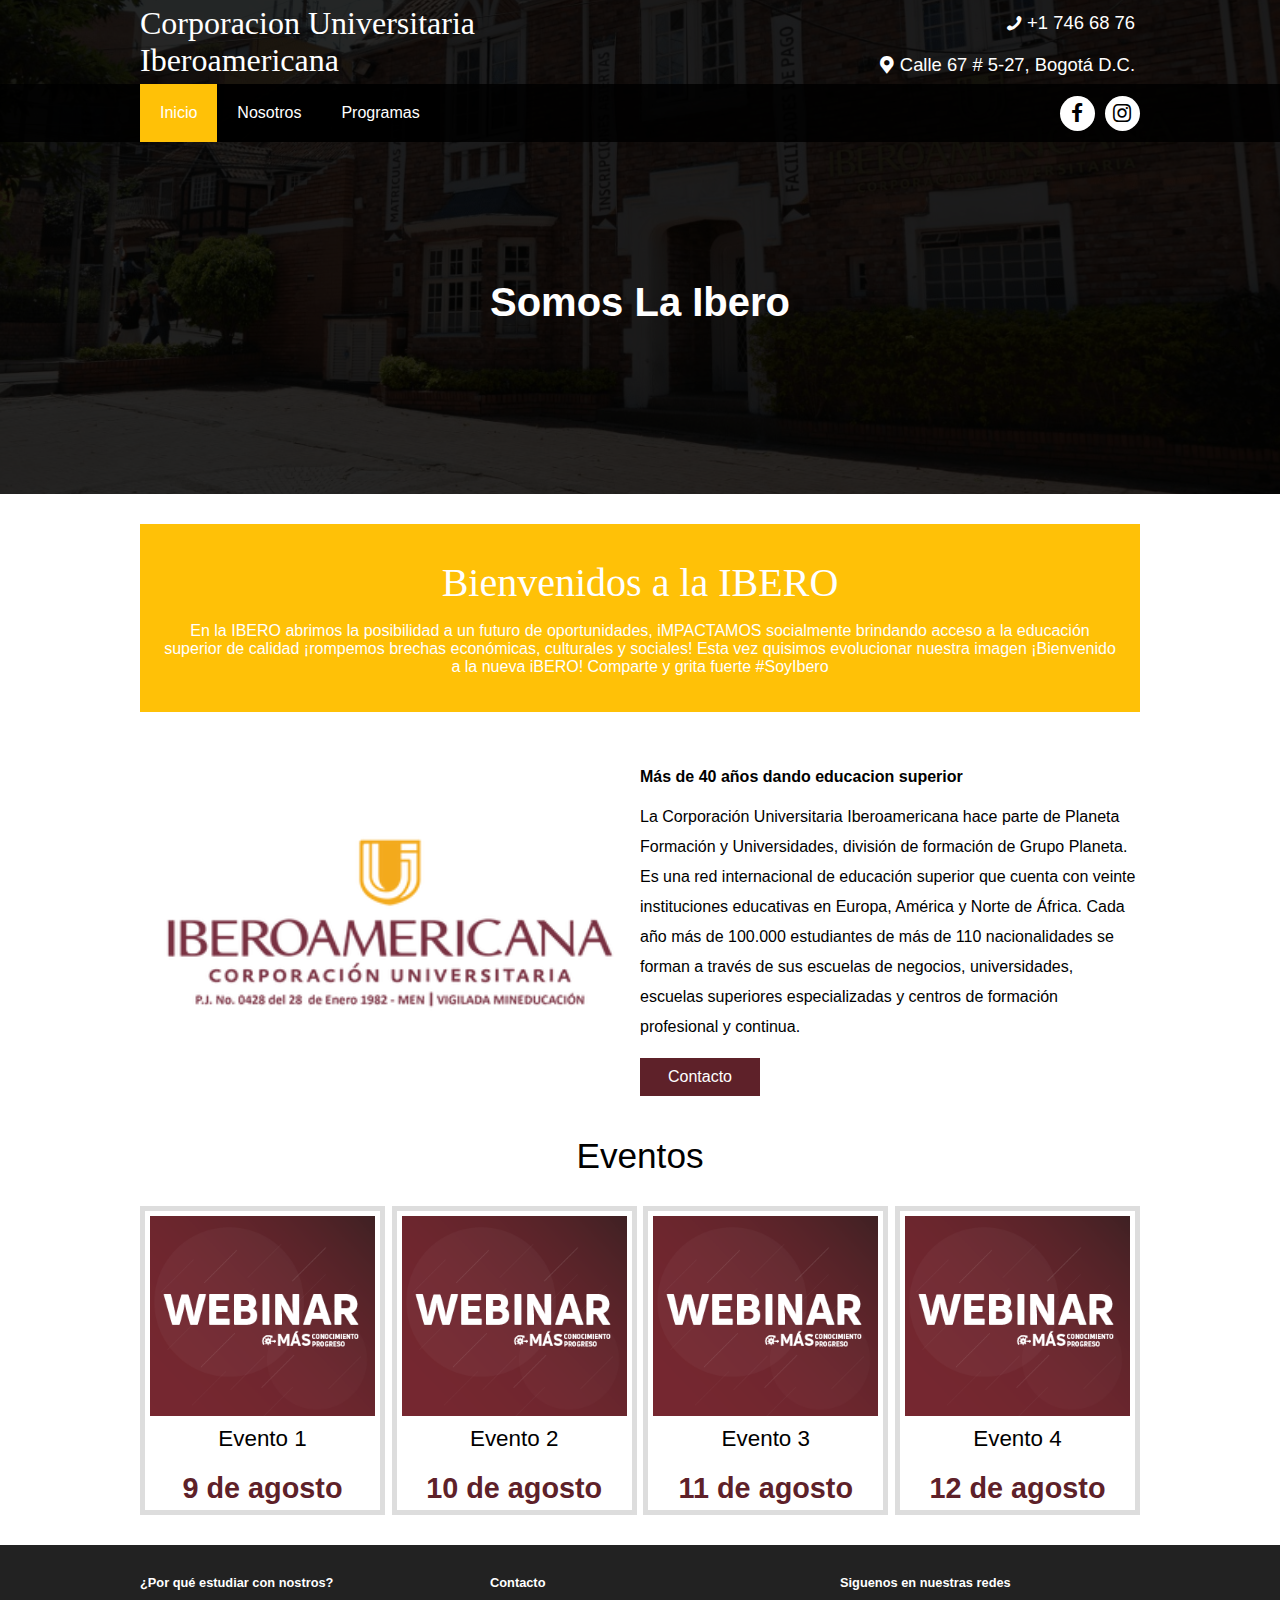
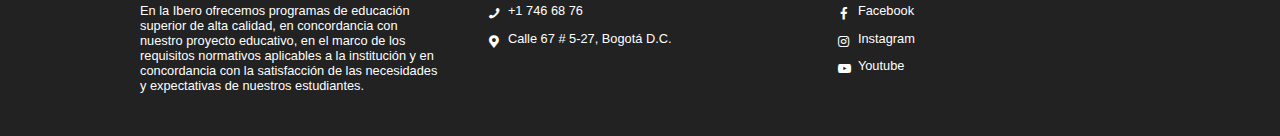
<file: ACTIVIDAD 3/index.html>
<!DOCTYPE html>
<html lang="es">
<head>
	<meta charset="UTF-8">
	<link rel="stylesheet" href="CSS/estilos.css">
	<link rel="stylesheet" href="JS/menu.js">
	<script src="https://code.jquery.com/jquery-3.7.0.min.js"></script>
	<link rel="stylesheet" href="fontello-501a75be/css/fontello.css">
	<meta name="viewport" content="width=device-width, user-scalabel=yes, initial-scale=3.0, maximum-scale=1.0">
	<title>Corporacion Universitaria Iberoamericana</title>
</head>
<body>
	<header class="main-header">
		<div class="container container--flex">
			<div class="logo-container column column--50">
				<h1 class="logo">Corporacion Universitaria Iberoamericana</h1>
			</div>
			<div class="main-header__contacInfo column column--50">
				<p class="main-header__contacInfo__phone">
					<span class="icon-phone">+1 746 68 76</span>
				</p>
				<p class="main-header__contacInfo__address">
					<span class="icon-location">Calle 67 # 5-27, Bogotá D.C.</span>
				</p>
			</div>
		</div>
	</header>

	<nav class="main-nav">
		<div class="container container--flex">
			<span class="icon-menu" id="btnmenu"></span>
			<ul class="menu" id="menu">
				<li class="menu__item"><a href="/" class="menu__link menu__link--select">Inicio</a></li>
				<li class="menu__item"><a href="Nosotros.html" class="menu__link">Nosotros</a></li>
				<li class="menu__item"><a href="programas.html" class="menu__link">Programas</a></li>
			</ul>
			<div class="social-icon">
				<a href="" class="social-icon__link"><span class="icon-facebook"></span></a>
				<a href="" class="social-icon__link"><span class="icon-instagram"></span></a>
			</div>
		</div>
	</nav>

	<section class="banner">
		<img src="IMG/banner-universidad.jpg" alt="" class="banner__img">
		<div class="banner__content">Somos La Ibero</div>
	</section>

	<main class="main">
		<section class="group group--color">
			<div class="container">
				<h2 class="main__title">Bienvenidos a la IBERO</h2>
				<p class="main__txt">En la IBERO abrimos la posibilidad a un futuro de oportunidades, iMPACTAMOS socialmente brindando acceso a la educación superior de calidad ¡rompemos brechas económicas, culturales y sociales! Esta vez quisimos evolucionar nuestra imagen ¡Bienvenido a la nueva iBERO! Comparte y grita fuerte #SoyIbero</p>
			</div>
		</section>
		<section class="group main__about__description">
			<div class="container container--flex">
				<div class="column column--50">
					<img src="IMG/f1200e_8a798f17d7ad462cb431285946e54284_mv2.png" alt="">
				</div>

				<div class="column column--50">
					<h3 class="column__title">Más de 40 años dando educacion superior</h3>
					<p class="column__txt">La Corporación Universitaria Iberoamericana hace parte de Planeta Formación y Universidades, división de formación de Grupo Planeta. Es una red internacional de educación superior que cuenta con veinte instituciones educativas en Europa, América y Norte de África. Cada año más de 100.000 estudiantes de más de 110 nacionalidades se forman a través de sus escuelas de negocios, universidades, escuelas superiores especializadas y centros de formación profesional y continua.</p>
					<a href="" class="btn btn--contact">Contacto</a>
				</div>
			</div>
		</section>

		<section class="group today-special">
			<h2 class="group__title">Eventos</h2>
			<div class="container container--flex">
				<div class="column column--50-25">
					<img src="IMG/Portada-webinars-ibero.png" alt="" class="today-special__img">
					<div class="today-special__title">Evento 1</div>
					<div class="today-special__price">9 de agosto</div>
				</div>
				<div class="column column--50-25">
					<img src="IMG/Portada-webinars-ibero.png" alt="" class="today-special__img">
					<div class="today-special__title">Evento 2</div>
					<div class="today-special__price">10 de agosto</div>
				</div>
				<div class="column column--50-25">
					<img src="IMG/Portada-webinars-ibero.png" alt="" class="today-special__img">
					<div class="today-special__title">Evento 3</div>
					<div class="today-special__price">11 de agosto</div>
				</div>
				<div class="column column--50-25">
					<img src="IMG/Portada-webinars-ibero.png" alt="" class="today-special__img">
					<div class="today-special__title">Evento 4</div>
					<div class="today-special__price">12 de agosto</div>
				</div>
			</div>
		</section>

	</main>

	<footer class="main-footer">
		<div class="container container--flex">

			<div class="column column--33">
				<h2 class="column__title">¿Por qué estudiar con nostros?</h2>
				<p class="column__txt">En la Ibero ofrecemos programas de educación superior de alta calidad, en concordancia con nuestro proyecto educativo, en el marco de los requisitos normativos aplicables a la institución y en concordancia con la satisfacción de las necesidades y expectativas de nuestros estudiantes.</p>
			</div>

			<div class="column column--33">
				<h2 class="column__title">Contacto</h2>
				<p class="column__txt"><a href="" class="icon-phone">+1 746 68 76</a></p>
				<p class="column__txt"><a href="" class="icon-location">Calle 67 # 5-27, Bogotá D.C.</a></p>
			</div>

			<div class="column column--33">
				<h2 class="column__title">Siguenos en nuestras redes</h2>
				<p class="column__txt"><a href="" class="icon-facebook">Facebook</a></p>
				<p class="column__txt"><a href="" class="icon-instagram">Instagram</a></p>
				<p class="column__txt"><a href="" class="icon-youtube">Youtube</a></p>
			</div>

		</div>
	</footer>
	<script src="JS/menu.js"></script>
</body>
</html>
</file>
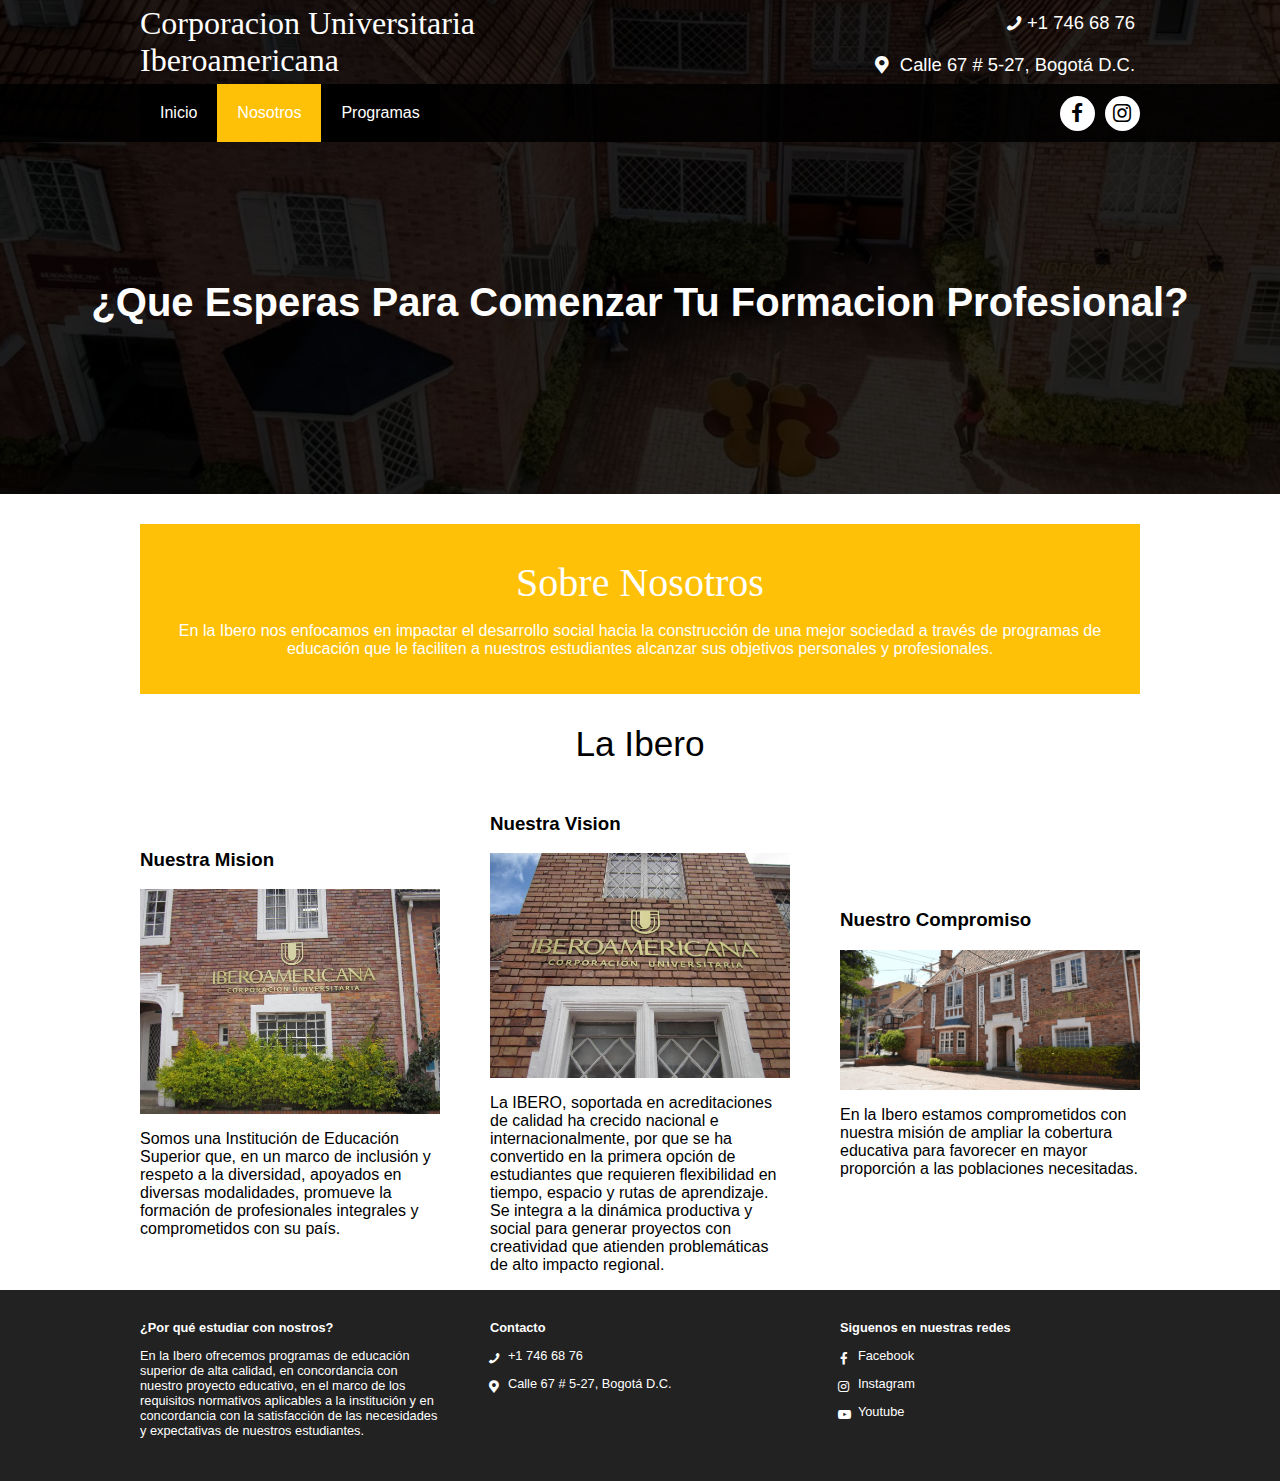
<file: ACTIVIDAD 3/Nosotros.html>
<!DOCTYPE html>
<html lang="es">
<head>
	<meta charset="UTF-8">
	<link rel="stylesheet" href="CSS/estilos.css">
	<script src="https://code.jquery.com/jquery-3.7.0.min.js"></script>
	<link rel="stylesheet" href="fontello-501a75be/css/fontello.css">
	<meta name="viewport" content="width=device-width, user-scalabel=yes, initial-scale=3.0, maximum-scale=1.0">
	<title>Corporacion Universitaria Iberoamericana</title>
</head>
<body>
	<header class="main-header">
		<div class="container container--flex">
			<div class="logo-container column column--50">
				<h1 class="logo">Corporacion Universitaria Iberoamericana</h1>
			</div>
			<div class="main-header__contacInfo column column--50">
				<p class="main-header__contacInfo__phone">
					<span class="icon-phone">+1 746 68 76</span>
				</p>
				<p class="main-header__contacInfo__address">
					<span class="icon-location"> Calle 67 # 5-27, Bogotá D.C.</span>
				</p>
			</div>
		</div>
	</header>

	<nav class="main-nav">
		<div class="container container--flex">
			<span class="icon-menu" id="btnmenu"></span>
			<ul class="menu" id="menu">
				<li class="menu__item"><a href="/" class="menu__link">Inicio</a></li>
				<li class="menu__item"><a href="Nosotros.html" class="menu__link menu__link--select">Nosotros</a></li>
				<li class="menu__item"><a href="programas.html" class="menu__link">Programas</a></li>
			</ul>
			<div class="social-icon">
				<a href="" class="social-icon__link"><span class="icon-facebook"></span></a>
				<a href="" class="social-icon__link"><span class="icon-instagram"></span></a>
			</div>
		</div>
	</nav>

	<section class="banner">
		<img src="IMG/nosotros 1.jpeg" alt="" class="banner__img">
		<div class="banner__content">¿Que Esperas Para Comenzar Tu Formacion Profesional?</div>
	</section>

	<main class="main">
		<section class="group group--color">
			<div class="container">
				<h2 class="main__title">Sobre Nosotros</h2>
				<p class="main__txt">En la Ibero nos enfocamos en impactar el desarrollo social hacia la construcción de una mejor sociedad a través de programas de educación que le faciliten a nuestros estudiantes alcanzar sus objetivos personales y profesionales.</p>
			</div>
		</section>
		<section class="group our-team">
			<h2 class="group__title">La Ibero</h2>
			<div class="container container--flex">
				<div class="column column--33">
					<h3 class="our-team__title">Nuestra Mision</h3>
					<img src="IMG/FOTO-1-IBEROAMERICANA.jpg" alt="" class="our-team__img">
					<p class="our-team__txt">Somos una Institución de Educación Superior que, en un marco de inclusión y respeto a la diversidad, apoyados en diversas modalidades, promueve la formación de profesionales integrales y comprometidos con su país.</p>
				</div>
				<div class="column column--33">
					<h3 class="our-team__title">Nuestra Vision</h3>
					<img src="IMG/FOTO-5IBEROAMERICANA.jpg" alt="" class="our-team__img">
					<p class="our-team__txt">La IBERO, soportada en acreditaciones de calidad ha crecido nacional e internacionalmente,  por que se ha convertido en la primera opción de estudiantes que requieren flexibilidad en tiempo, espacio y rutas de aprendizaje.  Se  integra a la dinámica  productiva y social para generar proyectos con creatividad  que atienden problemáticas  de alto impacto regional.</p>
				</div>
				<div class="column column--33">
					<h3 class="our-team__title">Nuestro Compromiso</h3>
					<img src="IMG/banner-universidad.jpg" alt="" class="our-team__img">
					<p class="our-team__txt">En la Ibero estamos comprometidos con nuestra misión de ampliar la cobertura educativa para favorecer en mayor proporción a las poblaciones necesitadas.</p>
				</div>
			</div>
		</section>
	</main>

	<footer class="main-footer">
		<div class="container container--flex">

			<div class="column column--33">
				<h2 class="column__title">¿Por qué estudiar con nostros?</h2>
				<p class="column__txt">En la Ibero ofrecemos programas de educación superior de alta calidad, en concordancia con nuestro proyecto educativo, en el marco de los requisitos normativos aplicables a la institución y en concordancia con la satisfacción de las necesidades y expectativas de nuestros estudiantes.</p>
			</div>

			<div class="column column--33">
				<h2 class="column__title">Contacto</h2>
				<p class="column__txt"><a href="" class="icon-phone">+1 746 68 76</a></p>
				<p class="column__txt"><a href="" class="icon-location">Calle 67 # 5-27, Bogotá D.C.</a></p>
			</div>

			<div class="column column--33">
				<h2 class="column__title">Siguenos en nuestras redes</h2>
				<p class="column__txt"><a href="" class="icon-facebook">Facebook</a></p>
				<p class="column__txt"><a href="" class="icon-instagram">Instagram</a></p>
				<p class="column__txt"><a href="" class="icon-youtube">Youtube</a></p>
			</div>

		</div>
	</footer>
	<script src="JS/menu.js"></script>
</body>
</html>
</file>
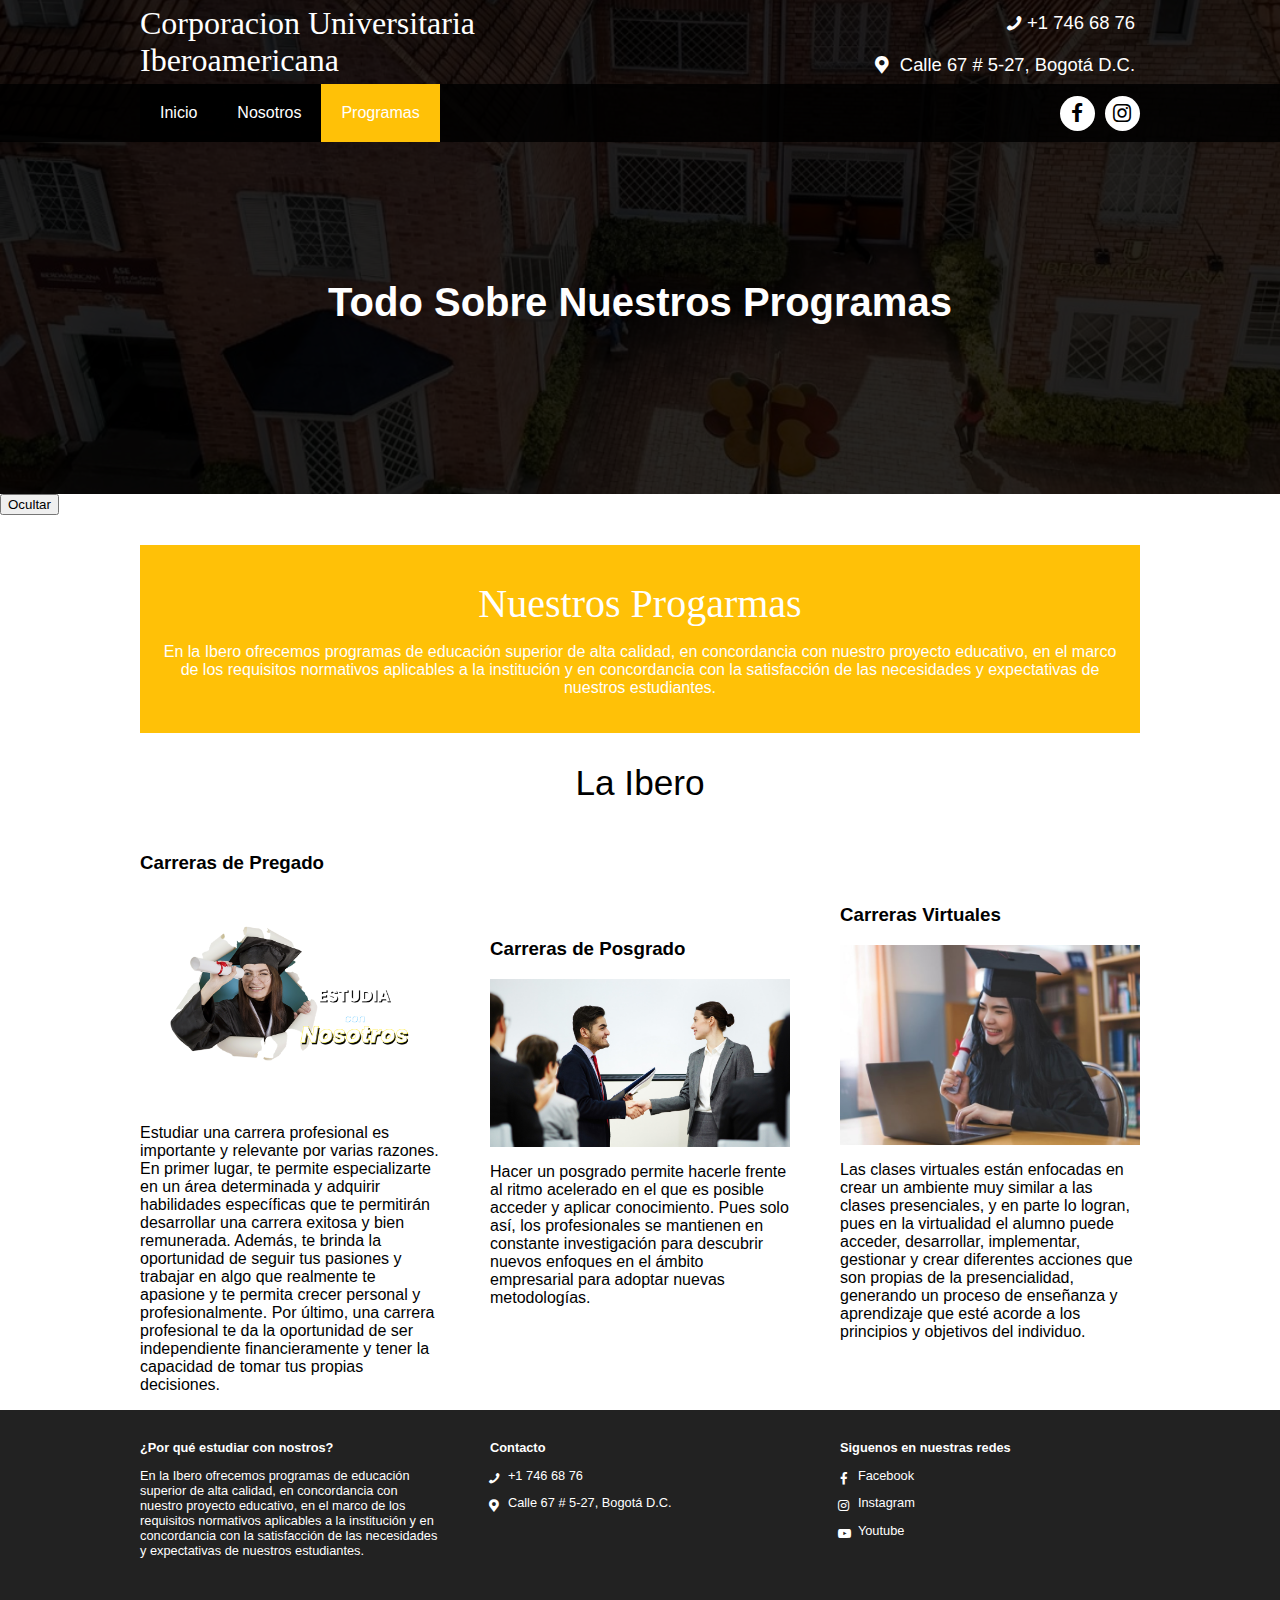
<file: ACTIVIDAD 3/programas.html>
<!DOCTYPE html>
<html lang="es">
<head>
	<meta charset="UTF-8">
	<script src="jquery-3.6.0.min.js"></script>
    <script src="main.js"></script>
	<link rel="stylesheet" href="CSS/estilos.css">
	<link rel="stylesheet" href="fontello-501a75be/css/fontello.css">
	<meta name="viewport" content="width=device-width, user-scalabel=yes, initial-scale=3.0, maximum-scale=1.0">
	<title>Corporacion Universitaria Iberoamericana</title>
</head>
<body>
	<header class="main-header">
		<div class="container container--flex">
			<div class="logo-container column column--50">
				<h1 class="logo">Corporacion Universitaria Iberoamericana</h1>
			</div>
			<div class="main-header__contacInfo column column--50">
				<p class="main-header__contacInfo__phone">
					<span class="icon-phone">+1 746 68 76</span>
				</p>
				<p class="main-header__contacInfo__address">
					<span class="icon-location"> Calle 67 # 5-27, Bogotá D.C.</span>
				</p>
			</div>
		</div>
	</header>

	<nav class="main-nav">
		<div class="container container--flex">
			<span class="icon-menu" id="btnmenu"></span>
			<ul class="menu" id="menu">
				<li class="menu__item"><a href="/" class="menu__link">Inicio</a></li>
				<li class="menu__item"><a href="Nosotros.html" class="menu__link">Nosotros</a></li>
				<li class="menu__item"><a href="programas.html" class="menu__link menu__link--select">Programas</a></li>
			</ul>
			<div class="social-icon">
				<a href="" class="social-icon__link"><span class="icon-facebook"></span></a>
				<a href="" class="social-icon__link"><span class="icon-instagram"></span></a>
			</div>
		</div>
	</nav>

	<section class="banner">
		<img src="IMG/nosotros 1.jpeg" alt="" class="banner__img">
		<div class="banner__content">Todo Sobre Nuestros Programas</div>
	</section>

	

    <button id="button">Ocultar</button>
    <div id="container">
		<main class="main">
			<section class="group group--color">
				<div class="container">
					<h2 class="main__title">Nuestros Progarmas</h2>
					<p class="main__txt">En la Ibero ofrecemos programas de educación superior de alta calidad, en concordancia con nuestro proyecto educativo, en el marco de los requisitos normativos aplicables a la institución y en concordancia con la satisfacción de las necesidades y expectativas de nuestros estudiantes.</p>
				</div>
			</section>
			<section class="group our-team">
				<h2 class="group__title">La Ibero</h2>
				<div class="container container--flex">
					<div class="column column--33">
						<h3 class="our-team__title">Carreras de Pregado</h3>
						<img src="IMG/PREGRADO.png" alt="" class="our-team__img">
						<p class="our-team__txt">Estudiar una carrera profesional es importante y relevante por varias razones. En primer lugar, te permite especializarte en un área determinada y adquirir habilidades específicas que te permitirán desarrollar una carrera exitosa y bien remunerada. 
						Además, te brinda la oportunidad de seguir tus pasiones y trabajar en algo que realmente te apasione y te permita crecer personal y profesionalmente. 
						Por último, una carrera profesional te da la oportunidad de ser independiente financieramente y tener la capacidad de tomar tus propias decisiones.</p>
					</div>
					<div class="column column--33">
						<h3 class="our-team__title">Carreras de Posgrado</h3>
						<img src="IMG/posgrados.png" alt="" class="our-team__img">
						<p class="our-team__txt">
							Hacer un posgrado permite hacerle frente al ritmo acelerado en el que es posible acceder y aplicar conocimiento. Pues solo así, los profesionales se mantienen en constante investigación para descubrir nuevos enfoques en el ámbito empresarial para adoptar nuevas metodologías.</p>
					</div>
					<div class="column column--33">
						<h3 class="our-team__title">Carreras Virtuales</h3>
						<img src="IMG/EDUVIRT.jpg" alt="" class="our-team__img">
						<p class="our-team__txt">Las clases virtuales están enfocadas en crear un ambiente muy similar a las clases presenciales, y en parte lo logran, pues en la virtualidad el alumno puede acceder, desarrollar, implementar, gestionar y crear diferentes acciones que son propias de la presencialidad,  generando un proceso de enseñanza y aprendizaje que esté acorde a los principios y objetivos del individuo.</p>
					</div>
				</div>
			</section>
		</main>
    </div>
    



	<footer class="main-footer">
		<div class="container container--flex">

			<div class="column column--33">
				<h2 class="column__title">¿Por qué estudiar con nostros?</h2>
				<p class="column__txt">En la Ibero ofrecemos programas de educación superior de alta calidad, en concordancia con nuestro proyecto educativo, en el marco de los requisitos normativos aplicables a la institución y en concordancia con la satisfacción de las necesidades y expectativas de nuestros estudiantes.</p>
			</div>

			<div class="column column--33">
				<h2 class="column__title">Contacto</h2>
				<p class="column__txt"><a href="" class="icon-phone">+1 746 68 76</a></p>
				<p class="column__txt"><a href="" class="icon-location">Calle 67 # 5-27, Bogotá D.C.</a></p>
			</div>

			<div class="column column--33">
				<h2 class="column__title">Siguenos en nuestras redes</h2>
				<p class="column__txt"><a href="" class="icon-facebook">Facebook</a></p>
				<p class="column__txt"><a href="" class="icon-instagram">Instagram</a></p>
				<p class="column__txt"><a href="" class="icon-youtube">Youtube</a></p>
			</div>

		</div>
	</footer>
	<script src="JS/menu.js"></script>
</body>
</html>
</file>
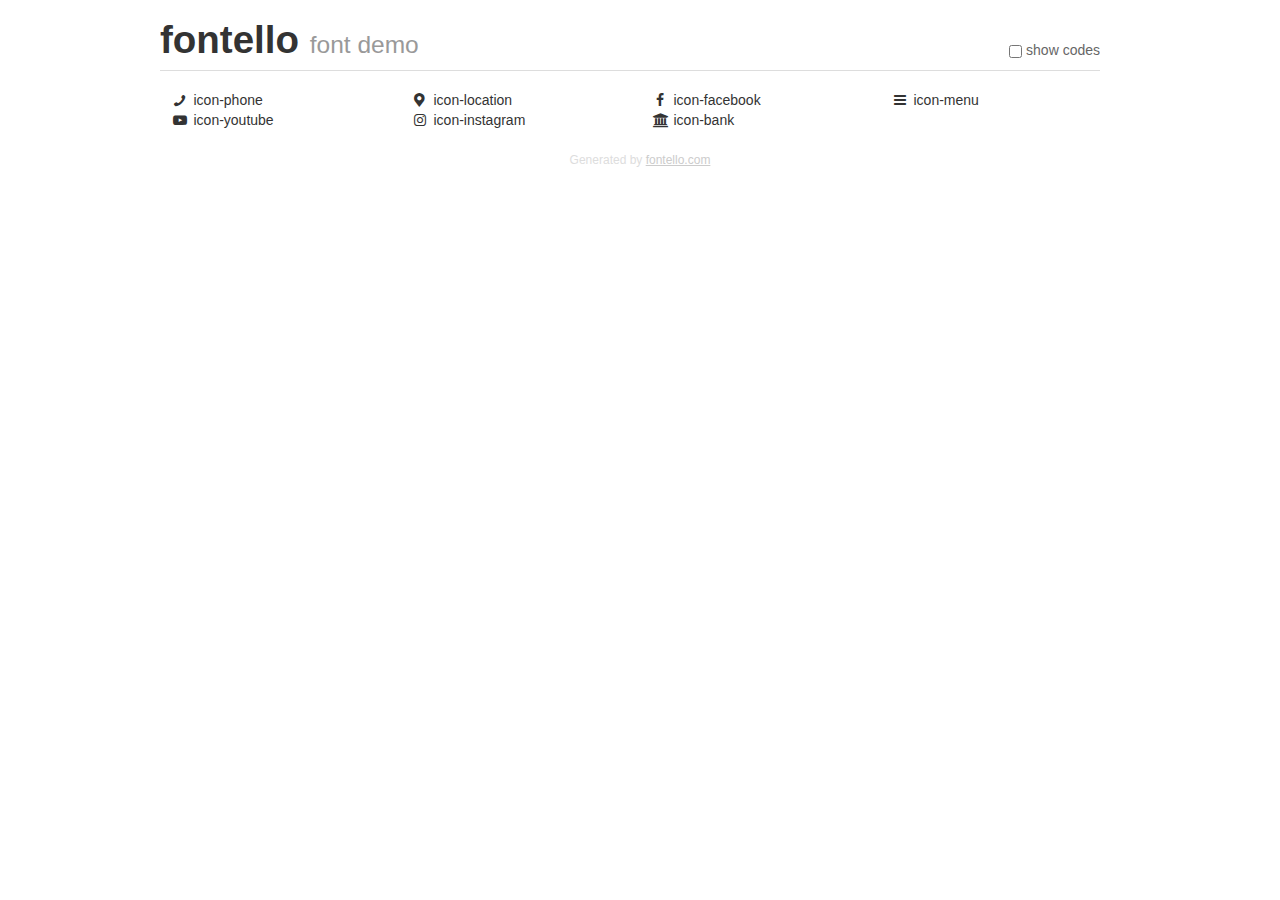
<file: ACTIVIDAD 3/fontello-501a75be/demo.html>
<!DOCTYPE html>
<html>
  <head>
  <!--[if lt IE 9]><script language="javascript" type="text/javascript" src="//html5shim.googlecode.com/svn/trunk/html5.js"></script><![endif]-->
  <meta charset="UTF-8">
  <style>
    html {
      font-size: 100%;
      -webkit-text-size-adjust: 100%;
      -ms-text-size-adjust: 100%;
    }
    a:focus {
      outline: thin dotted #333;
      outline: 5px auto -webkit-focus-ring-color;
      outline-offset: -2px;
    }
    a:hover,
    a:active {
      outline: 0;
    }
    input {
      margin: 0;
      font-size: 100%;
      vertical-align: middle;
      *overflow: visible;
      line-height: normal;
    }
    input::-moz-focus-inner {
      padding: 0;
      border: 0;
    }
    body {
      margin: 0;
      font-family: "Helvetica Neue", Helvetica, Arial, sans-serif;
      font-size: 14px;
      line-height: 20px;
      color: #333;
      background-color: #fff;
    }
    a {
      color: #08c;
      text-decoration: none;
    }
    a:hover {
      color: #005580;
      text-decoration: underline;
    }
    .row {
      margin-left: -20px;
      *zoom: 1;
    }
    .row:before,
    .row:after {
      display: table;
      content: "";
      line-height: 0;
    }
    .row:after {
      clear: both;
    }
    .span3 {
      float: left;
      min-height: 1px;
      margin-left: 20px;
      width: 220px;
    }
    .container {
      width: 940px;
      margin-right: auto;
      margin-left: auto;
      *zoom: 1;
    }
    .container:before,
    .container:after {
      display: table;
      content: "";
      line-height: 0;
    }
    .container:after {
      clear: both;
    }
    small {
      font-size: 85%;
    }
    h1 {
      margin: 10px 0;
      font-family: inherit;
      font-weight: bold;
      line-height: 20px;
      color: inherit;
      text-rendering: optimizelegibility;
      line-height: 40px;
      font-size: 38.5px;
    }
    h1 small {
      font-weight: normal;
      line-height: 1;
      color: #999;
      font-size: 24.5px;
    }

    body {
      margin-top: 90px;
    }
    .header {
      position: fixed;
      top: 0;
      left: 50%;
      margin-left: -480px;
      background-color: #fff;
      border-bottom: 1px solid #ddd;
      padding-top: 10px;
      z-index: 10;
    }
    .footer {
      color: #ddd;
      font-size: 12px;
      text-align: center;
      margin-top: 20px;
    }
    .footer a {
      color: #ccc;
      text-decoration: underline;
    }
    .the-icons {
      font-size: 14px;
      line-height: 24px;
    }
    .switch {
      position: absolute;
      right: 0;
      bottom: 10px;
      color: #666;
    }
    .switch input {
      margin-right: 0.3em;
    }
    .codesOn .i-name {
      display: none;
    }
    .codesOn .i-code {
      display: inline;
    }
    .i-code {
      display: none;
    }
    @font-face {
      font-family: 'fontello';
      src: url('./font/fontello.eot?53219079');
      src: url('./font/fontello.eot?53219079#iefix') format('embedded-opentype'),
           url('./font/fontello.woff?53219079') format('woff'),
           url('./font/fontello.ttf?53219079') format('truetype'),
           url('./font/fontello.svg?53219079#fontello') format('svg');
      font-weight: normal;
      font-style: normal;
    }
    .demo-icon {
      font-family: "fontello";
      font-style: normal;
      font-weight: normal;
      speak: never;
     
      display: inline-block;
      text-decoration: inherit;
      width: 1em;
      margin-right: .2em;
      text-align: center;
      /* opacity: .8; */
     
      /* For safety - reset parent styles, that can break glyph codes*/
      font-variant: normal;
      text-transform: none;
     
      /* fix buttons height, for twitter bootstrap */
      line-height: 1em;
     
      /* Animation center compensation - margins should be symmetric */
      /* remove if not needed */
      margin-left: .2em;
     
      /* You can be more comfortable with increased icons size */
      /* font-size: 120%; */
     
      /* Font smoothing. That was taken from TWBS */
      -webkit-font-smoothing: antialiased;
      -moz-osx-font-smoothing: grayscale;
     
      /* Uncomment for 3D effect */
      /* text-shadow: 1px 1px 1px rgba(127, 127, 127, 0.3); */
    }
    </style>
    <link rel="stylesheet" href="css/animation.css"><!--[if IE 7]><link rel="stylesheet" href="css/" + font.fontname + "-ie7.css"><![endif]-->
    <script>
      function toggleCodes(on) {
        var obj = document.getElementById('icons');
      
        if (on) {
          obj.className += ' codesOn';
        } else {
          obj.className = obj.className.replace(' codesOn', '');
        }
      }
    </script>
  </head>
  <body>
    <div class="container header">
      <h1>fontello <small>font demo</small></h1>
      <label class="switch">
        <input type="checkbox" onclick="toggleCodes(this.checked)">show codes
      </label>
    </div>
    <div class="container" id="icons">
      <div class="row">
        <div class="span3" title="Code: 0xe800">
          <i class="demo-icon icon-phone">&#xe800;</i> <span class="i-name">icon-phone</span><span class="i-code">0xe800</span>
        </div>
        <div class="span3" title="Code: 0xe801">
          <i class="demo-icon icon-location">&#xe801;</i> <span class="i-name">icon-location</span><span class="i-code">0xe801</span>
        </div>
        <div class="span3" title="Code: 0xf09a">
          <i class="demo-icon icon-facebook">&#xf09a;</i> <span class="i-name">icon-facebook</span><span class="i-code">0xf09a</span>
        </div>
        <div class="span3" title="Code: 0xf0c9">
          <i class="demo-icon icon-menu">&#xf0c9;</i> <span class="i-name">icon-menu</span><span class="i-code">0xf0c9</span>
        </div>
      </div>
      <div class="row">
        <div class="span3" title="Code: 0xf16a">
          <i class="demo-icon icon-youtube">&#xf16a;</i> <span class="i-name">icon-youtube</span><span class="i-code">0xf16a</span>
        </div>
        <div class="span3" title="Code: 0xf16d">
          <i class="demo-icon icon-instagram">&#xf16d;</i> <span class="i-name">icon-instagram</span><span class="i-code">0xf16d</span>
        </div>
        <div class="span3" title="Code: 0xf19c">
          <i class="demo-icon icon-bank">&#xf19c;</i> <span class="i-name">icon-bank</span><span class="i-code">0xf19c</span>
        </div>
      </div>
    <div class="container footer">Generated by <a href="https://fontello.com">fontello.com</a></div>
  </body>
</html>
</file>
<file: ACTIVIDAD 3/CSS/estilos.css>
@import url('https://fonts.googleapis.com/css2?family=STIX+Two+Text:ital@1&display=swap');

*{
	box-sizing: border-box;
}

body{
	font-family: 'Montserrat', sans-serif;
	margin: 0;
}

/*--------------------------------Estilos Base---------------------------------*/

img{
	display: block;
	width: 100%;
	max-width: 100%;
}

h1, h2{
	margin: 0;
}

.container{
	width: 100%;
	margin: auto;
}

.container--flex{
	display: flex;
	flex-wrap: wrap;
	justify-content: space-between;
	align-items: center;
}

.column{
	width: 100%;
}
/*--------------------------------Estilos Header---------------------------------*/

.main-header{
	width: 100%;
}

.logo{
	font-size: 1.8em;
	padding: 10px;
	font-family: 'Pacifico', cursive;
	font-weight: 100;
}

.main-header__contacInfo__phone{
	background: #ffc107;
	color: white;
	margin: 0 auto;
	padding: 10px;
}

.main-header__contacInfo__address{
	padding: 10px;
	margin: 0;
}

.main-header [class*="icon-"]{
	position: relative;
	top: 2px;
	right: 5px;
}

/*--------------------------------Estilos Menu---------------------------------*/

.main-nav{
	width: 100%;
	position: relative;
	z-index: 2000;
	padding: 10px;
}

.icon-menu{
	display: block;
	color: white;
	border: 1px solid white;
	border-radius: 3px;
	width: 40px;
	height: 40px;
	line-height: 42px;
	text-align: center;
	cursor:pointer;
	font-size: 1.5em;
}

.social-icon{
	display: flex;
	justify-content: space-between;
}

.social-icon [class*="icon-"]{
	color: black;
	margin-left: 10px;
	display: flex;
	justify-content: center;
	align-items: center;
	font-size: 1.3em;
	width: 35px;
	height: 35px;
	background: white;
	border-radius: 50%;
}

.social-icon__link{
	text-decoration: none;
}

.menu{
	position: absolute;
	top: 60px;
	left: 0;
	width: 100%;
	background: rgba(0,0,0,.75);
	padding: 0;
	margin: 0;
	list-style: none;
	text-align: center;
	height: 0;
	overflow: hidden;
	transition: height .3s linear;
}

.menu__link{
	display: block;
	padding: 15px;
	color: white;
	text-decoration: none;
}

.menu__link:hover{
	background: #ffc107; 
}

.menu__link--select{
	background: #ffc107;
}

.mostrar{
	height: 190px;
}

/*--------------------------------Estilos Banner---------------------------------*/

.banner{
	margin-top: -55px;
	position: relative;
}

.banner:before{
	content: '';
	position: absolute;
	width: 100%;
	height: 100%;
	background: rgba(0,0,0,0.85);
	z-index: 1000;
	top: 0;
}

.banner__img{
	width: 100%;
	height: 500px;
	object-fit: cover;
}

.banner__content{
	width: 90%;
	color: white;
	text-align: center;
	position: absolute;
	z-index: 15000;
	top: 68%;
	left: 50%;
	transform: translateX(-50%) translateY(-50%);
	font-size: 1.5em;
	font-weight: bold;
}

/*--------------------------------Estilos Banner---------------------------------*/

.group--color .container{
	background: #ffc107;
	color: white;
	padding: 10px;
	text-align: center;
}

.main__title{
	margin: 15px 0;
	font-size: 1.8em;
	font-family: 'Pacifico', cursive;
	font-weight: 100;
}

.column__title{
	font-size: 1.3em;
}

.main__about__description:nth-child(2){
	padding: 10px;
}

.btn{
	display: block;
	text-align: center;
	text-decoration: none;
	width: 120px;
	background: #5e2129;
	color: white;
	padding: 10px;
	margin: 10px auto;
}

.group__title{
	font-family: 'Pacifico' cursive;
	text-align: center;
	font-weight: 100;
	font-size: 1.8em;
	margin: 30px;
}

.today-special .column{
	margin-bottom: 30px;
	text-align: center;
}

.today-special__img{
	margin: auto;
	max-width: 350px;
}

.today-special__title{
	font-size: 1.3em;
	padding-top: 10px;
	padding-bottom: 20px;
}

.today-special__price{
	font-size: 1.6em;
	color: #5e2129;
	font-weight: bold;
}


.main-footer{
	background: #222;
	color: white;
	padding: 10px;
	padding-top: 20px;
	padding-bottom: 20px;
	font-size: .8em;
}

.main-footer [class*="icon-"]{
	color: white;
	text-decoration: none;
}

.main-footer [class*="icon-"]:before{
	position: relative;
	top: 3px;
	right: 5px;
}

@media screen and (min-width:480px){
	.logo{
		color: white;
	}

	.main-header__contacInfo{
		text-align: right;
	}

	.banner{
		margin-top: -248px;
		z-index: -1000;
	}

	.banner__img{
		height: 600px;
	}

	.banner__content{
		font-size: 2em;
	}

	.main-header__contacInfo__phone{
		background: none;
	}

	.main-header__contacInfo__address{
		color: white;
	}

	.main-nav{
		background: rgba(0,0,0,0.85);
	}

	.main__about__description .column:nth-chld(2){
		padding-left: 20px;
		font-size: .9em;
	}

	.main__about__description .btn{
		margin: 0;
	}

	.today-special .column{
		border: 5px solid #ddd;
		padding: 5px;
	}

	.today-special__img{
		height: 200px;
		object-fit: cover;
	}

	.main-footer .container--flex {
		align-items: flex-start;
	}

	.column--50{
		width: 50%;
	}

	.column--33{
		width: 30%;
	}

	.column--50-25{
		width: 49%;
	}

}

@media screen and (min-width: 768px){
	.main__title{
		font-size: 2.2em;
	}

	.main__about__description{
		margin-top: 30px;
	}

	.main__about__description .column--50:nth-child(2){
		font-size: 1em;
	}

	.main__about__description .column--50:nth-child(2) .column__txt{
		line-height: 30px;
	}

	.column--50-25{
		width: 24.5%;
	}

	.column__title{
		font-size: 1em;
	}

	.group__title{
		font-size: 2.2em;
	}

}

@media screen and (min-width: 1024px){
	.container{
		width: 1000px;
	}


	.logo{
		font-size: 2em;
		padding: 0;
	}

	.main-header__contacInfo__phone, .main-header__contacInfo__address{
		padding-right: 0;
		font-size: 1.15em;
	}

	.main-nav{
		padding: 0;
	}

	.banner__content{
		font-size: 2.5em;
	}

	.icon-menu{
		display: none;
	}

	.menu{
		position: static;
		display: flex;
		height: auto;
		width: auto;
	}

	.menu__link{
		padding: 20px;
	}

	.group--color .container{
		margin-top: 30px;
		margin-bottom: 30px;
		padding: 20px;
	}

	.main__title{
		font-size: 2.5em;
	}

	.main__about__description .column-50:nth-child(2) .column__txt{
		line-height: 50px;
	}

	.today-special__title{
		font-size: 1.4em;
	}

	.today-special__price{
		font-size: 1.8em;
	}

	.main-footer{
		padding-top: 30px;
		padding-bottom: 30px;
	}
}

@media screen and (min-width: 1600px){
	.container{
		width: 1400px;
	}

	.main__about__description .column:nth-child(1) img {
		width: 100%;
		height: 350px;
		object-fit: cover;
	}

	.today-special__img{
		height: 300px;
	}
}
</file>
<file: ACTIVIDAD 3/fontello-501a75be/css/fontello.css>
@font-face {
  font-family: 'fontello';
  src: url('../font/fontello.eot?37039690');
  src: url('../font/fontello.eot?37039690#iefix') format('embedded-opentype'),
       url('../font/fontello.woff2?37039690') format('woff2'),
       url('../font/fontello.woff?37039690') format('woff'),
       url('../font/fontello.ttf?37039690') format('truetype'),
       url('../font/fontello.svg?37039690#fontello') format('svg');
  font-weight: normal;
  font-style: normal;
}
/* Chrome hack: SVG is rendered more smooth in Windozze. 100% magic, uncomment if you need it. */
/* Note, that will break hinting! In other OS-es font will be not as sharp as it could be */
/*
@media screen and (-webkit-min-device-pixel-ratio:0) {
  @font-face {
    font-family: 'fontello';
    src: url('../font/fontello.svg?37039690#fontello') format('svg');
  }
}
*/
[class^="icon-"]:before, [class*=" icon-"]:before {
  font-family: "fontello";
  font-style: normal;
  font-weight: normal;
  speak: never;

  display: inline-block;
  text-decoration: inherit;
  width: 1em;
  margin-right: .2em;
  text-align: center;
  /* opacity: .8; */

  /* For safety - reset parent styles, that can break glyph codes*/
  font-variant: normal;
  text-transform: none;

  /* fix buttons height, for twitter bootstrap */
  line-height: 1em;

  /* Animation center compensation - margins should be symmetric */
  /* remove if not needed */
  margin-left: .2em;

  /* you can be more comfortable with increased icons size */
  /* font-size: 120%; */

  /* Font smoothing. That was taken from TWBS */
  -webkit-font-smoothing: antialiased;
  -moz-osx-font-smoothing: grayscale;

  /* Uncomment for 3D effect */
  /* text-shadow: 1px 1px 1px rgba(127, 127, 127, 0.3); */
}

.icon-phone:before { content: '\e800'; } /* '' */
.icon-location:before { content: '\e801'; } /* '' */
.icon-facebook:before { content: '\f09a'; } /* '' */
.icon-menu:before { content: '\f0c9'; } /* '' */
.icon-youtube:before { content: '\f16a'; } /* '' */
.icon-instagram:before { content: '\f16d'; } /* '' */
.icon-bank:before { content: '\f19c'; } /* '' */
</file>
<file: ACTIVIDAD 3/fontello-501a75be/css/animation.css>
/*
   Animation example, for spinners
*/
.animate-spin {
  -moz-animation: spin 2s infinite linear;
  -o-animation: spin 2s infinite linear;
  -webkit-animation: spin 2s infinite linear;
  animation: spin 2s infinite linear;
  display: inline-block;
}
@-moz-keyframes spin {
  0% {
    -moz-transform: rotate(0deg);
    -o-transform: rotate(0deg);
    -webkit-transform: rotate(0deg);
    transform: rotate(0deg);
  }

  100% {
    -moz-transform: rotate(359deg);
    -o-transform: rotate(359deg);
    -webkit-transform: rotate(359deg);
    transform: rotate(359deg);
  }
}
@-webkit-keyframes spin {
  0% {
    -moz-transform: rotate(0deg);
    -o-transform: rotate(0deg);
    -webkit-transform: rotate(0deg);
    transform: rotate(0deg);
  }

  100% {
    -moz-transform: rotate(359deg);
    -o-transform: rotate(359deg);
    -webkit-transform: rotate(359deg);
    transform: rotate(359deg);
  }
}
@-o-keyframes spin {
  0% {
    -moz-transform: rotate(0deg);
    -o-transform: rotate(0deg);
    -webkit-transform: rotate(0deg);
    transform: rotate(0deg);
  }

  100% {
    -moz-transform: rotate(359deg);
    -o-transform: rotate(359deg);
    -webkit-transform: rotate(359deg);
    transform: rotate(359deg);
  }
}
@-ms-keyframes spin {
  0% {
    -moz-transform: rotate(0deg);
    -o-transform: rotate(0deg);
    -webkit-transform: rotate(0deg);
    transform: rotate(0deg);
  }

  100% {
    -moz-transform: rotate(359deg);
    -o-transform: rotate(359deg);
    -webkit-transform: rotate(359deg);
    transform: rotate(359deg);
  }
}
@keyframes spin {
  0% {
    -moz-transform: rotate(0deg);
    -o-transform: rotate(0deg);
    -webkit-transform: rotate(0deg);
    transform: rotate(0deg);
  }

  100% {
    -moz-transform: rotate(359deg);
    -o-transform: rotate(359deg);
    -webkit-transform: rotate(359deg);
    transform: rotate(359deg);
  }
}
</file>
